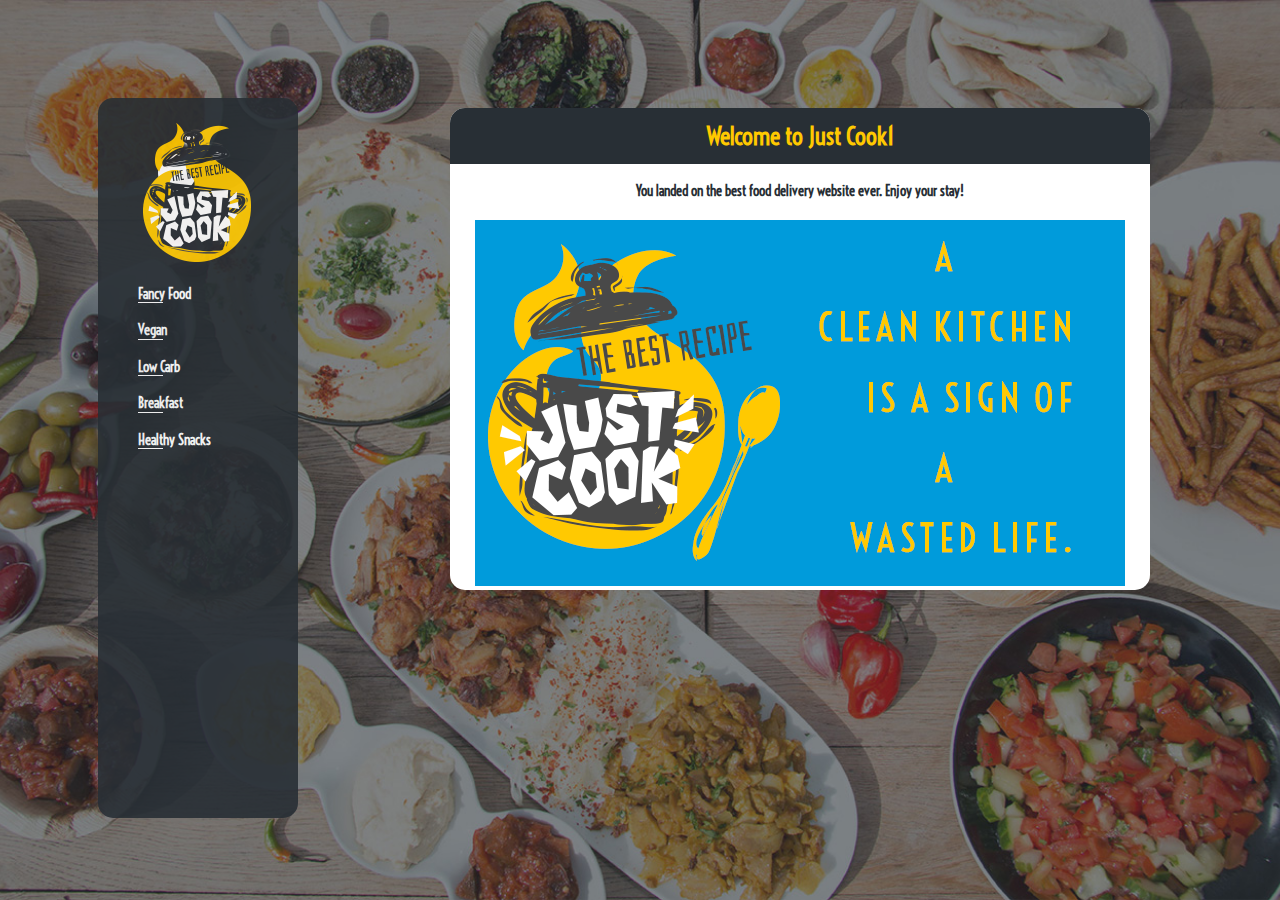
<file: index.html>
<!DOCTYPE html>
<html lang="en">
  <head>
    <meta charset="UTF-8" />
    <meta name="viewport" content="width=device-width, initial-scale=1.0" />
    <meta http-equiv="X-UA-Compatible" content="ie=edge" />
    <title>JUST COOK! | Homepage</title>
    <link rel="stylesheet" href="src/style.css" />
    <link rel="stylesheet" type="text/css" href="//fonts.googleapis.com/css?family=Voltaire" />
    <script src="src/scripts.js" type="text/javascript"></script>
  </head>
  <body onload="menu()">
   
    <div id="recipe" class="rightBox">
      <div class="title_style">
        <h1>Welcome to Just Cook1</h1>
      </div>
   
      <h4>
        You landed on the best food delivery website ever. Enjoy your stay!
      </h4>
      <div class="image1">
        <img src="assets/home.png" alt="risotto" height="100%" />
      </div>

      
    </div>
  </div>
  </body>
</html>
</file>
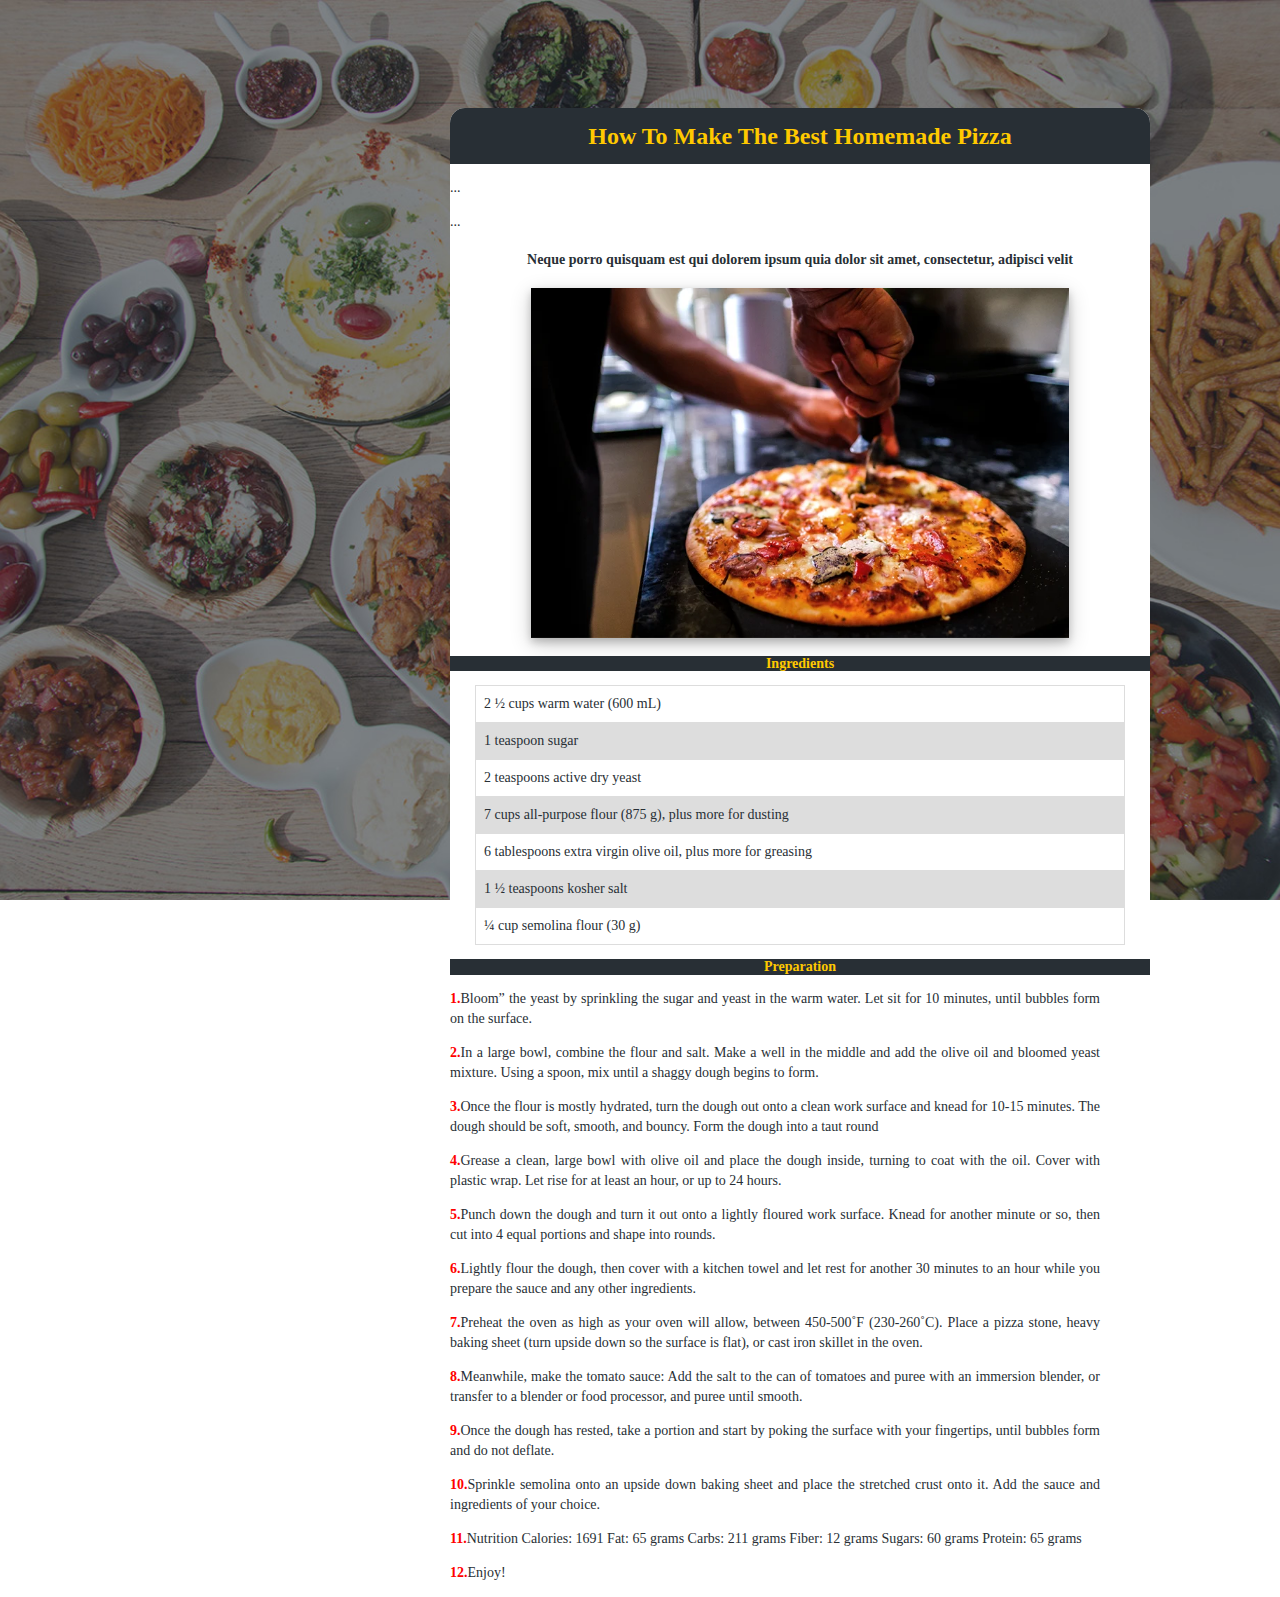
<file: default.html>
<!DOCTYPE html>
<html lang="en">
  <head>
    <meta charset="UTF-8" />
    <meta name="viewport" content="width=device-width, initial-scale=1.0" />
    <title>Document</title>
    <link rel="stylesheet" href="src/style.css" />
  </head>
  <body>
    <div id="recipe" class="rightBox">
      <div class="title_style">
        <h1>How To Make The Best Homemade Pizza</h1>
      </div>
      <p>...</p>
      <p>...</p>
      <h4>
        Neque porro quisquam est qui dolorem ipsum quia dolor sit amet,
        consectetur, adipisci velit
      </h4>
      <div class="image">
        <img src="assets/pizza.jpg" alt="pizza" width="650" />
      </div>
      <h3>Ingredients</h3>
      <table>
        <tr>
          <td>2 ½ cups warm water (600 mL)</td>
        </tr>
        <tr>
          <td>1 teaspoon sugar</td>
        </tr>
        <tr>
          <td>2 teaspoons active dry yeast</td>
        </tr>
        <tr>
          <td>7 cups all-purpose flour (875 g), plus more for dusting</td>
        </tr>
        <tr>
          <td>6 tablespoons extra virgin olive oil, plus more for greasing</td>
        </tr>
        <tr>
          <td>1 ½ teaspoons kosher salt</td>
        </tr>
        <tr>
          <td>¼ cup semolina flour (30 g)</td>
        </tr>
      </table>

      <div class="preparation">
        <h3>Preparation</h3>
        <p>
          <strong>1.</strong>Bloom” the yeast by sprinkling the sugar and yeast
          in the warm water. Let sit for 10 minutes, until bubbles form on the
          surface.
        </p>
        <p>
          <strong>2.</strong>In a large bowl, combine the flour and salt. Make a
          well in the middle and add the olive oil and bloomed yeast mixture.
          Using a spoon, mix until a shaggy dough begins to form.
        </p>
        <p>
          <strong>3.</strong>Once the flour is mostly hydrated, turn the dough
          out onto a clean work surface and knead for 10-15 minutes. The dough
          should be soft, smooth, and bouncy. Form the dough into a taut round
        </p>
        <p>
          <strong>4.</strong>Grease a clean, large bowl with olive oil and place
          the dough inside, turning to coat with the oil. Cover with plastic
          wrap. Let rise for at least an hour, or up to 24 hours.
        </p>
        <p>
          <strong>5.</strong>Punch down the dough and turn it out onto a lightly
          floured work surface. Knead for another minute or so, then cut into 4
          equal portions and shape into rounds.
        </p>
        <p>
          <strong>6.</strong>Lightly flour the dough, then cover with a kitchen
          towel and let rest for another 30 minutes to an hour while you prepare
          the sauce and any other ingredients.
        </p>
        <p>
          <strong>7.</strong>Preheat the oven as high as your oven will allow,
          between 450-500˚F (230-260˚C). Place a pizza stone, heavy baking sheet
          (turn upside down so the surface is flat), or cast iron skillet in the
          oven.
        </p>
        <p>
          <strong>8.</strong>Meanwhile, make the tomato sauce: Add the salt to
          the can of tomatoes and puree with an immersion blender, or transfer
          to a blender or food processor, and puree until smooth.
        </p>
        <p>
          <strong>9.</strong>Once the dough has rested, take a portion and start
          by poking the surface with your fingertips, until bubbles form and do
          not deflate.
        </p>
        <p>
          <strong>10.</strong>Sprinkle semolina onto an upside down baking sheet
          and place the stretched crust onto it. Add the sauce and ingredients
          of your choice.
        </p>
        <p>
          <strong>11.</strong>Nutrition Calories: 1691 Fat: 65 grams Carbs: 211
          grams Fiber: 12 grams Sugars: 60 grams Protein: 65 grams
        </p>
        <p><strong>12.</strong>Enjoy!</p>
      </div>
    </div>
  </body>
</html>
</file>
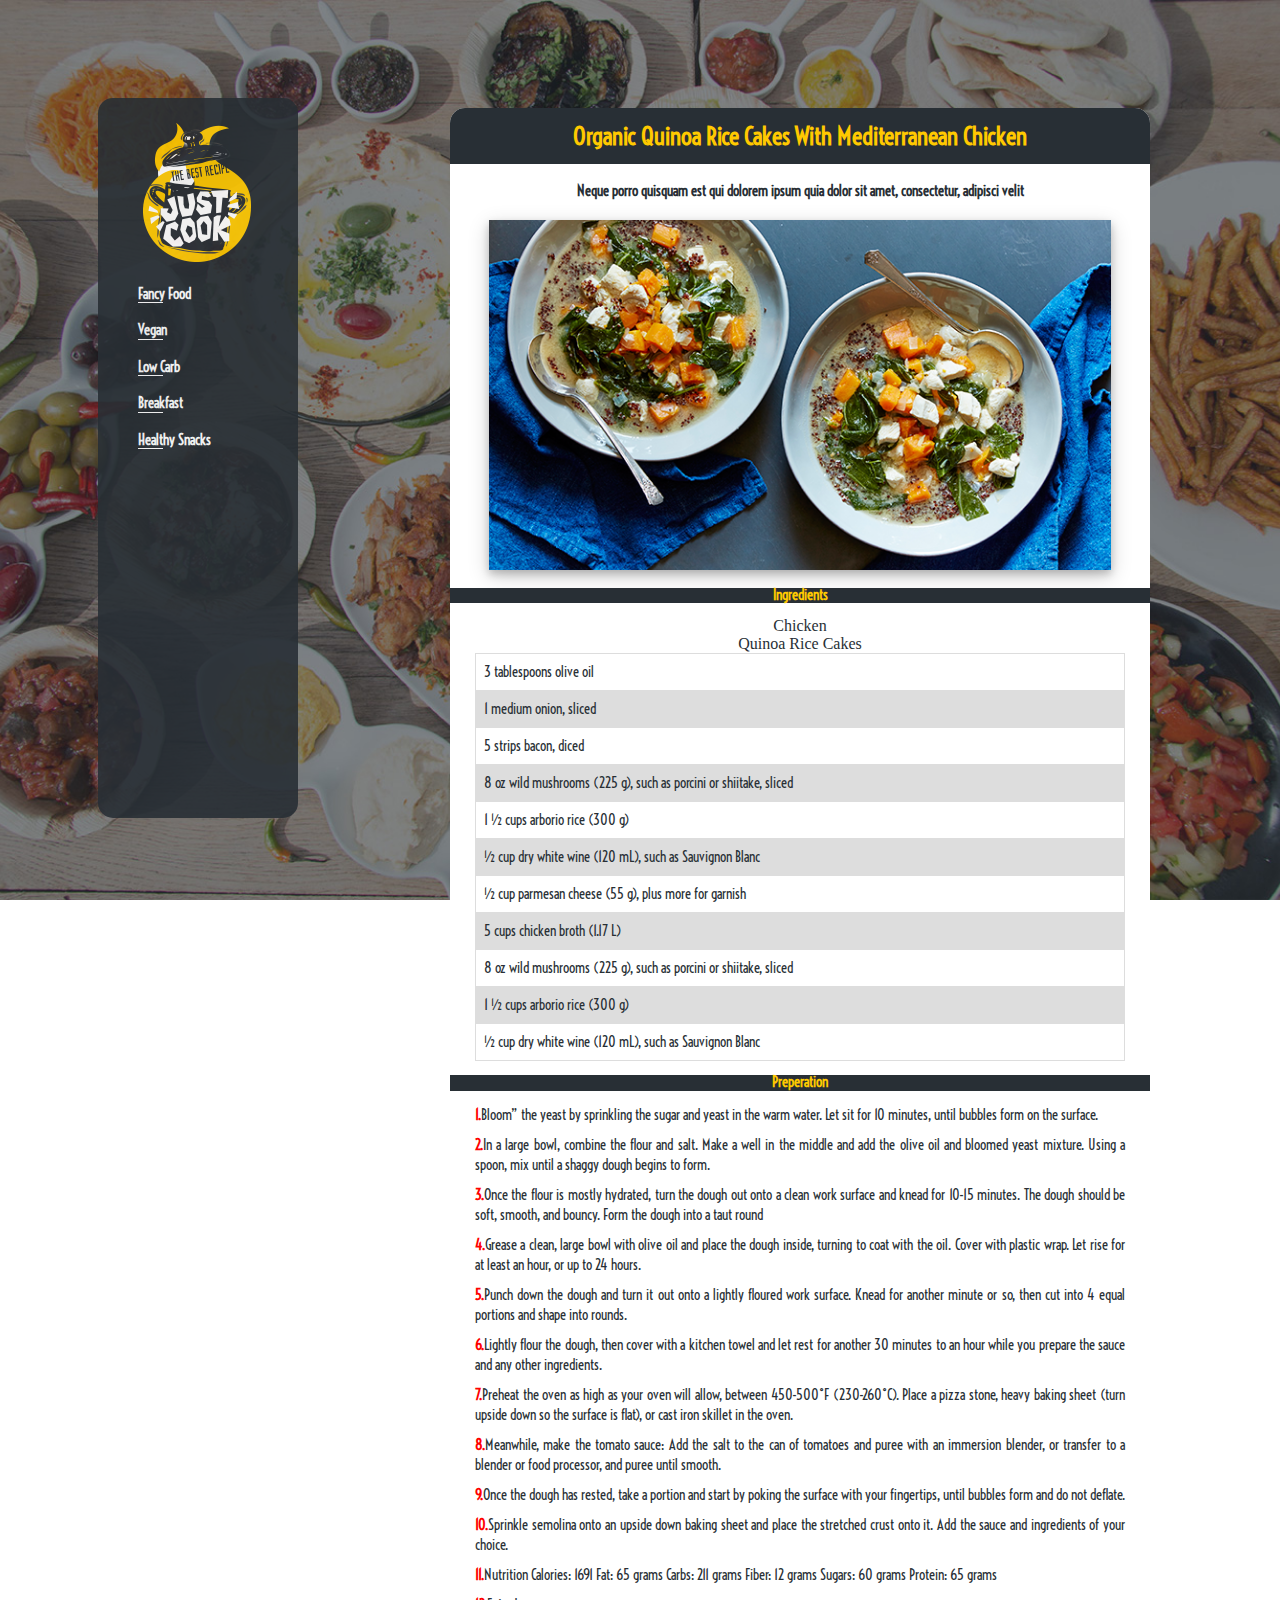
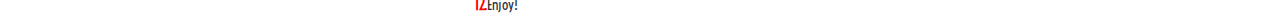
<file: recipe2.html>
<!DOCTYPE html>
<html lang="en">
  <head>
    <meta charset="UTF-8" />
    <meta name="viewport" content="width=device-width, initial-scale=1.0" />
    <meta http-equiv="X-UA-Compatible" content="ie=edge" />
    <title>Organic Quinoa Rice Cakes With Mediterranean Chicken</title>
    <link rel="stylesheet" href="src/style.css" />
    <link rel="stylesheet" type="text/css" href="//fonts.googleapis.com/css?family=Voltaire" />
    <script src="src/scripts.js" type="text/javascript"></script>
  </head>
  <body onload="menu()">
   
    <div id="recipe" class="rightBox">
      <div class="title_style">
        <h1>Organic Quinoa Rice Cakes With Mediterranean Chicken</h1>
      </div>
   
      <h4>
        Neque porro quisquam est qui dolorem ipsum quia dolor sit amet,
        consectetur, adipisci velit
      </h4>
      <div class="image">
        <img src="assets/rice.png" alt="risotto" width="650" />
      </div>
      <h3>Ingredients</h3>
      <table>
          <caption>Chicken</caption>
        <tr>
          <td>3 tablespoons olive oil</td>
        </tr>
        <tr>
          <td>1 medium onion, sliced</td>
        </tr>
        <tr>
          <td>5 strips bacon, diced</td>
        </tr>
        <tr>
          <td>8 oz wild mushrooms (225 g), such as porcini or shiitake, sliced</td>
        </tr>
        <tr>
          <td>1 ½ cups arborio rice (300 g)</td>
        </tr>
        <tr>
          <td>½ cup dry white wine (120 mL), such as Sauvignon Blanc</td>
        </tr>
        <caption>Quinoa Rice Cakes</caption>
        <tr>
          <td>½ cup parmesan cheese (55 g), plus more for garnish</td>
        </tr>
        <tr>
            <td>5 cups chicken broth (1.17 L)</td>
          </tr>
          <tr>
            <td>8 oz wild mushrooms (225 g), such as porcini or shiitake, sliced</td>
          </tr>
          <tr>
            <td>1 ½ cups arborio rice (300 g)</td>
          </tr>
          <tr>
            <td>½ cup dry white wine (120 mL), such as Sauvignon Blanc</td>
          </tr>
      </table>

      <div class="preperation">
        <h3>Preperation</h3>
        <p>
          <strong>1.</strong>Bloom” the yeast by sprinkling the sugar and yeast
          in the warm water. Let sit for 10 minutes, until bubbles form on the
          surface.
        </p>
        <p>
          <strong>2.</strong>In a large bowl, combine the flour and salt. Make a
          well in the middle and add the olive oil and bloomed yeast mixture.
          Using a spoon, mix until a shaggy dough begins to form.
        </p>
        <p>
          <strong>3.</strong>Once the flour is mostly hydrated, turn the dough
          out onto a clean work surface and knead for 10-15 minutes. The dough
          should be soft, smooth, and bouncy. Form the dough into a taut round
        </p>
        <p>
          <strong>4.</strong>Grease a clean, large bowl with olive oil and place
          the dough inside, turning to coat with the oil. Cover with plastic
          wrap. Let rise for at least an hour, or up to 24 hours.
        </p>
        <p>
          <strong>5.</strong>Punch down the dough and turn it out onto a lightly
          floured work surface. Knead for another minute or so, then cut into 4
          equal portions and shape into rounds.
        </p>
        <p>
          <strong>6.</strong>Lightly flour the dough, then cover with a kitchen
          towel and let rest for another 30 minutes to an hour while you prepare
          the sauce and any other ingredients.
        </p>
        <p>
          <strong>7.</strong>Preheat the oven as high as your oven will allow,
          between 450-500˚F (230-260˚C). Place a pizza stone, heavy baking sheet
          (turn upside down so the surface is flat), or cast iron skillet in the
          oven.
        </p>
        <p>
          <strong>8.</strong>Meanwhile, make the tomato sauce: Add the salt to
          the can of tomatoes and puree with an immersion blender, or transfer
          to a blender or food processor, and puree until smooth.
        </p>
        <p>
          <strong>9.</strong>Once the dough has rested, take a portion and start
          by poking the surface with your fingertips, until bubbles form and do
          not deflate.
        </p>
        <p>
          <strong>10.</strong>Sprinkle semolina onto an upside down baking sheet
          and place the stretched crust onto it. Add the sauce and ingredients
          of your choice.
        </p>
        <p>
          <strong>11.</strong>Nutrition Calories: 1691 Fat: 65 grams Carbs: 211
          grams Fiber: 12 grams Sugars: 60 grams Protein: 65 grams
        </p>
        <p><strong>12.</strong>Enjoy!</p>
      </div>
    </div>
  </div>
  </body>
</html>
</file>
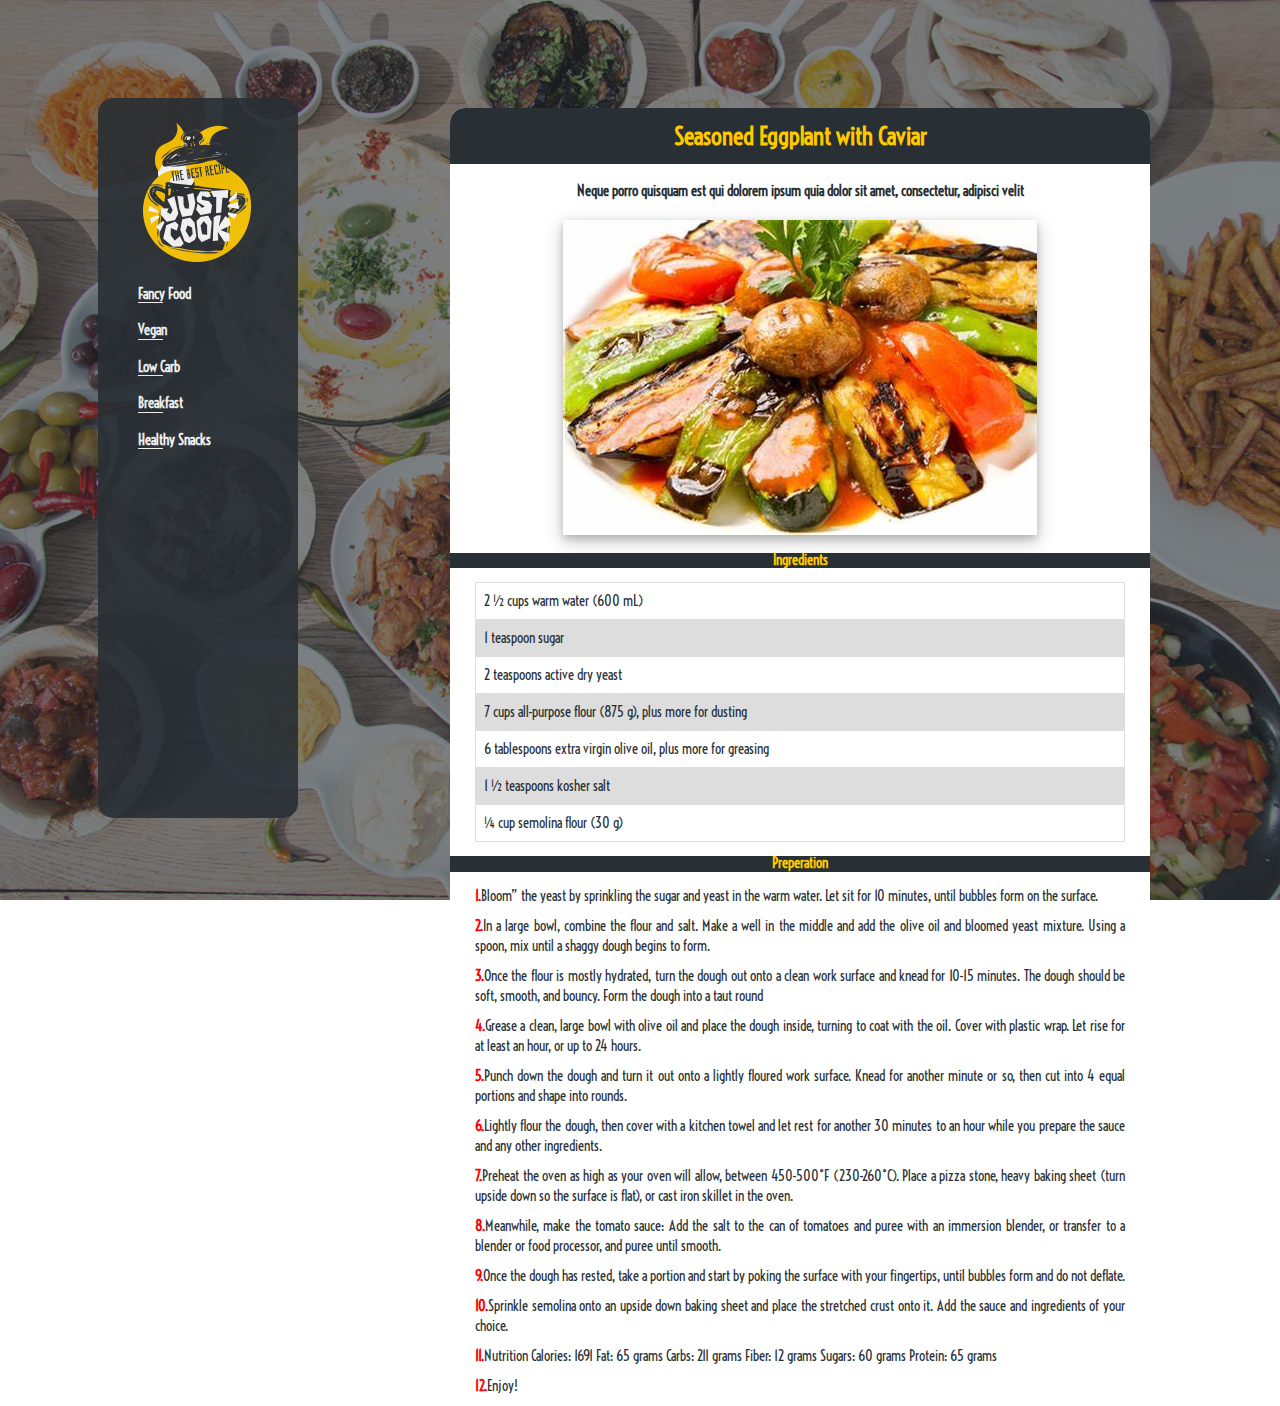
<file: recipe3.html>
<!DOCTYPE html>
<html lang="en">
  <head>
    <meta charset="UTF-8" />
    <meta name="viewport" content="width=device-width, initial-scale=1.0" />
    <meta http-equiv="X-UA-Compatible" content="ie=edge" />
    <title>Static Template</title>
    <link rel="stylesheet" href="src/style.css" />
    <link rel="stylesheet" type="text/css" href="//fonts.googleapis.com/css?family=Voltaire" />
    <script src="src/scripts.js" type="text/javascript"></script>
  </head>
  <body onload="menu()">
   
    <div id="recipe" class="rightBox">
      <div class="title_style">
        <h1>Seasoned Eggplant with Caviar</h1>
      </div>
   
      <h4>
        Neque porro quisquam est qui dolorem ipsum quia dolor sit amet,
        consectetur, adipisci velit
      </h4>
      <div class="image">
        <img src="assets/seasoned_eggplant.jpg" alt="pizza" width="650" />
      </div>
      <h3>Ingredients</h3>
      <table>
        <tr>
          <td>2 ½ cups warm water (600 mL)</td>
        </tr>
        <tr>
          <td>1 teaspoon sugar</td>
        </tr>
        <tr>
          <td>2 teaspoons active dry yeast</td>
        </tr>
        <tr>
          <td>7 cups all-purpose flour (875 g), plus more for dusting</td>
        </tr>
        <tr>
          <td>6 tablespoons extra virgin olive oil, plus more for greasing</td>
        </tr>
        <tr>
          <td>1 ½ teaspoons kosher salt</td>
        </tr>
        <tr>
          <td>¼ cup semolina flour (30 g)</td>
        </tr>
      </table>

      <div class="preperation">
        <h3>Preperation</h3>
        <p>
          <strong>1.</strong>Bloom” the yeast by sprinkling the sugar and yeast
          in the warm water. Let sit for 10 minutes, until bubbles form on the
          surface.
        </p>
        <p>
          <strong>2.</strong>In a large bowl, combine the flour and salt. Make a
          well in the middle and add the olive oil and bloomed yeast mixture.
          Using a spoon, mix until a shaggy dough begins to form.
        </p>
        <p>
          <strong>3.</strong>Once the flour is mostly hydrated, turn the dough
          out onto a clean work surface and knead for 10-15 minutes. The dough
          should be soft, smooth, and bouncy. Form the dough into a taut round
        </p>
        <p>
          <strong>4.</strong>Grease a clean, large bowl with olive oil and place
          the dough inside, turning to coat with the oil. Cover with plastic
          wrap. Let rise for at least an hour, or up to 24 hours.
        </p>
        <p>
          <strong>5.</strong>Punch down the dough and turn it out onto a lightly
          floured work surface. Knead for another minute or so, then cut into 4
          equal portions and shape into rounds.
        </p>
        <p>
          <strong>6.</strong>Lightly flour the dough, then cover with a kitchen
          towel and let rest for another 30 minutes to an hour while you prepare
          the sauce and any other ingredients.
        </p>
        <p>
          <strong>7.</strong>Preheat the oven as high as your oven will allow,
          between 450-500˚F (230-260˚C). Place a pizza stone, heavy baking sheet
          (turn upside down so the surface is flat), or cast iron skillet in the
          oven.
        </p>
        <p>
          <strong>8.</strong>Meanwhile, make the tomato sauce: Add the salt to
          the can of tomatoes and puree with an immersion blender, or transfer
          to a blender or food processor, and puree until smooth.
        </p>
        <p>
          <strong>9.</strong>Once the dough has rested, take a portion and start
          by poking the surface with your fingertips, until bubbles form and do
          not deflate.
        </p>
        <p>
          <strong>10.</strong>Sprinkle semolina onto an upside down baking sheet
          and place the stretched crust onto it. Add the sauce and ingredients
          of your choice.
        </p>
        <p>
          <strong>11.</strong>Nutrition Calories: 1691 Fat: 65 grams Carbs: 211
          grams Fiber: 12 grams Sugars: 60 grams Protein: 65 grams
        </p>
        <p><strong>12.</strong>Enjoy!</p>
      </div>
    </div>
  </div>
  </body>
</html>
</file>
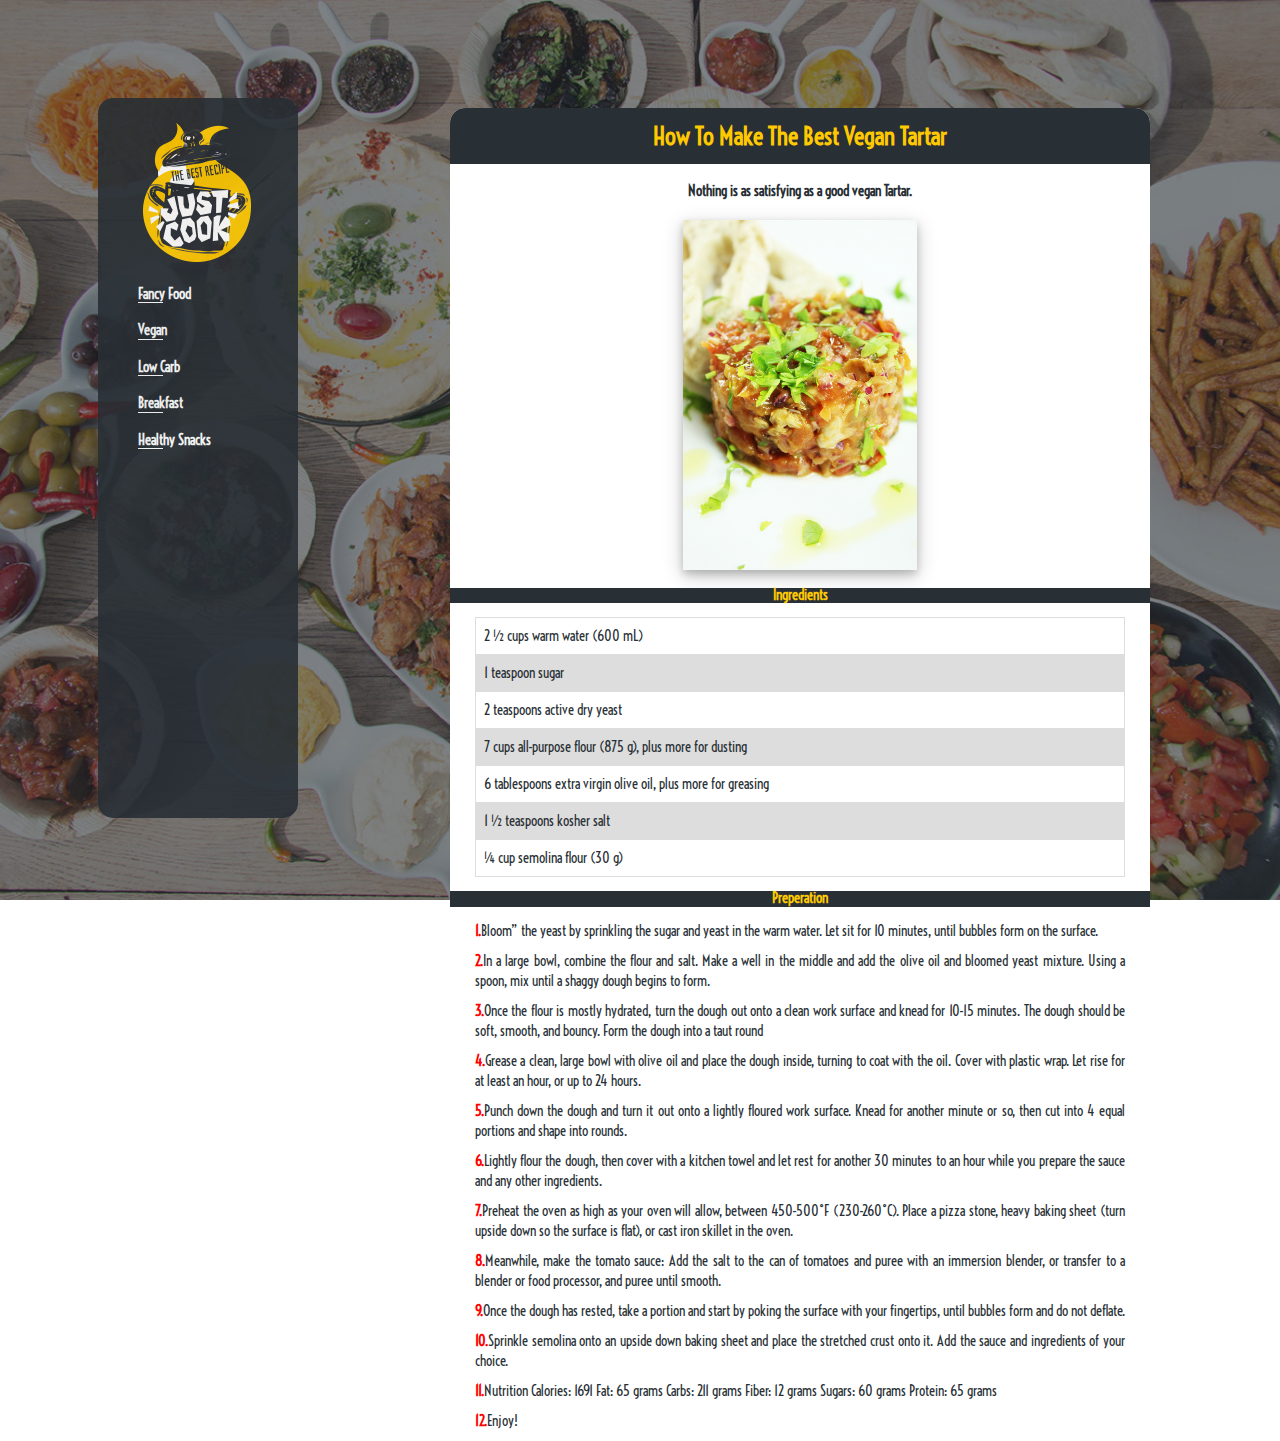
<file: recipe4.html>
<!DOCTYPE html>
<html lang="en">
  <head>
    <meta charset="UTF-8" />
    <meta name="viewport" content="width=device-width, initial-scale=1.0" />
    <meta http-equiv="X-UA-Compatible" content="ie=edge" />
    <title>Static Template</title>
    <link rel="stylesheet" href="src/style.css" />
    <link rel="stylesheet" type="text/css" href="//fonts.googleapis.com/css?family=Voltaire" />
    <script src="src/scripts.js" type="text/javascript"></script>
  </head>
  <body onload="menu()">
   
    <div id="recipe4" class="rightBox">
      <div class="title_style">
        <h1>How To Make The Best Vegan Tartar</h1>
      </div>
   
      <h4>
        Nothing is as satisfying as a good vegan Tartar.
      </h4>
      <div class="image">
        <img src="/assets/vegan_tomato_tartar.jpg" alt="tartar" width="650" />
      </div>
      <h3>Ingredients</h3>
      <table>
        <tr>
          <td>2 ½ cups warm water (600 mL)</td>
        </tr>
        <tr>
          <td>1 teaspoon sugar</td>
        </tr>
        <tr>
          <td>2 teaspoons active dry yeast</td>
        </tr>
        <tr>
          <td>7 cups all-purpose flour (875 g), plus more for dusting</td>
        </tr>
        <tr>
          <td>6 tablespoons extra virgin olive oil, plus more for greasing</td>
        </tr>
        <tr>
          <td>1 ½ teaspoons kosher salt</td>
        </tr>
        <tr>
          <td>¼ cup semolina flour (30 g)</td>
        </tr>
      </table>

      <div class="preperation">
        <h3>Preperation</h3>
        <p>
          <strong>1.</strong>Bloom” the yeast by sprinkling the sugar and yeast
          in the warm water. Let sit for 10 minutes, until bubbles form on the
          surface.
        </p>
        <p>
          <strong>2.</strong>In a large bowl, combine the flour and salt. Make a
          well in the middle and add the olive oil and bloomed yeast mixture.
          Using a spoon, mix until a shaggy dough begins to form.
        </p>
        <p>
          <strong>3.</strong>Once the flour is mostly hydrated, turn the dough
          out onto a clean work surface and knead for 10-15 minutes. The dough
          should be soft, smooth, and bouncy. Form the dough into a taut round
        </p>
        <p>
          <strong>4.</strong>Grease a clean, large bowl with olive oil and place
          the dough inside, turning to coat with the oil. Cover with plastic
          wrap. Let rise for at least an hour, or up to 24 hours.
        </p>
        <p>
          <strong>5.</strong>Punch down the dough and turn it out onto a lightly
          floured work surface. Knead for another minute or so, then cut into 4
          equal portions and shape into rounds.
        </p>
        <p>
          <strong>6.</strong>Lightly flour the dough, then cover with a kitchen
          towel and let rest for another 30 minutes to an hour while you prepare
          the sauce and any other ingredients.
        </p>
        <p>
          <strong>7.</strong>Preheat the oven as high as your oven will allow,
          between 450-500˚F (230-260˚C). Place a pizza stone, heavy baking sheet
          (turn upside down so the surface is flat), or cast iron skillet in the
          oven.
        </p>
        <p>
          <strong>8.</strong>Meanwhile, make the tomato sauce: Add the salt to
          the can of tomatoes and puree with an immersion blender, or transfer
          to a blender or food processor, and puree until smooth.
        </p>
        <p>
          <strong>9.</strong>Once the dough has rested, take a portion and start
          by poking the surface with your fingertips, until bubbles form and do
          not deflate.
        </p>
        <p>
          <strong>10.</strong>Sprinkle semolina onto an upside down baking sheet
          and place the stretched crust onto it. Add the sauce and ingredients
          of your choice.
        </p>
        <p>
          <strong>11.</strong>Nutrition Calories: 1691 Fat: 65 grams Carbs: 211
          grams Fiber: 12 grams Sugars: 60 grams Protein: 65 grams
        </p>
        <p><strong>12.</strong>Enjoy!</p>
      </div>
    </div>
  </div>
  </body>
</html>
</file>
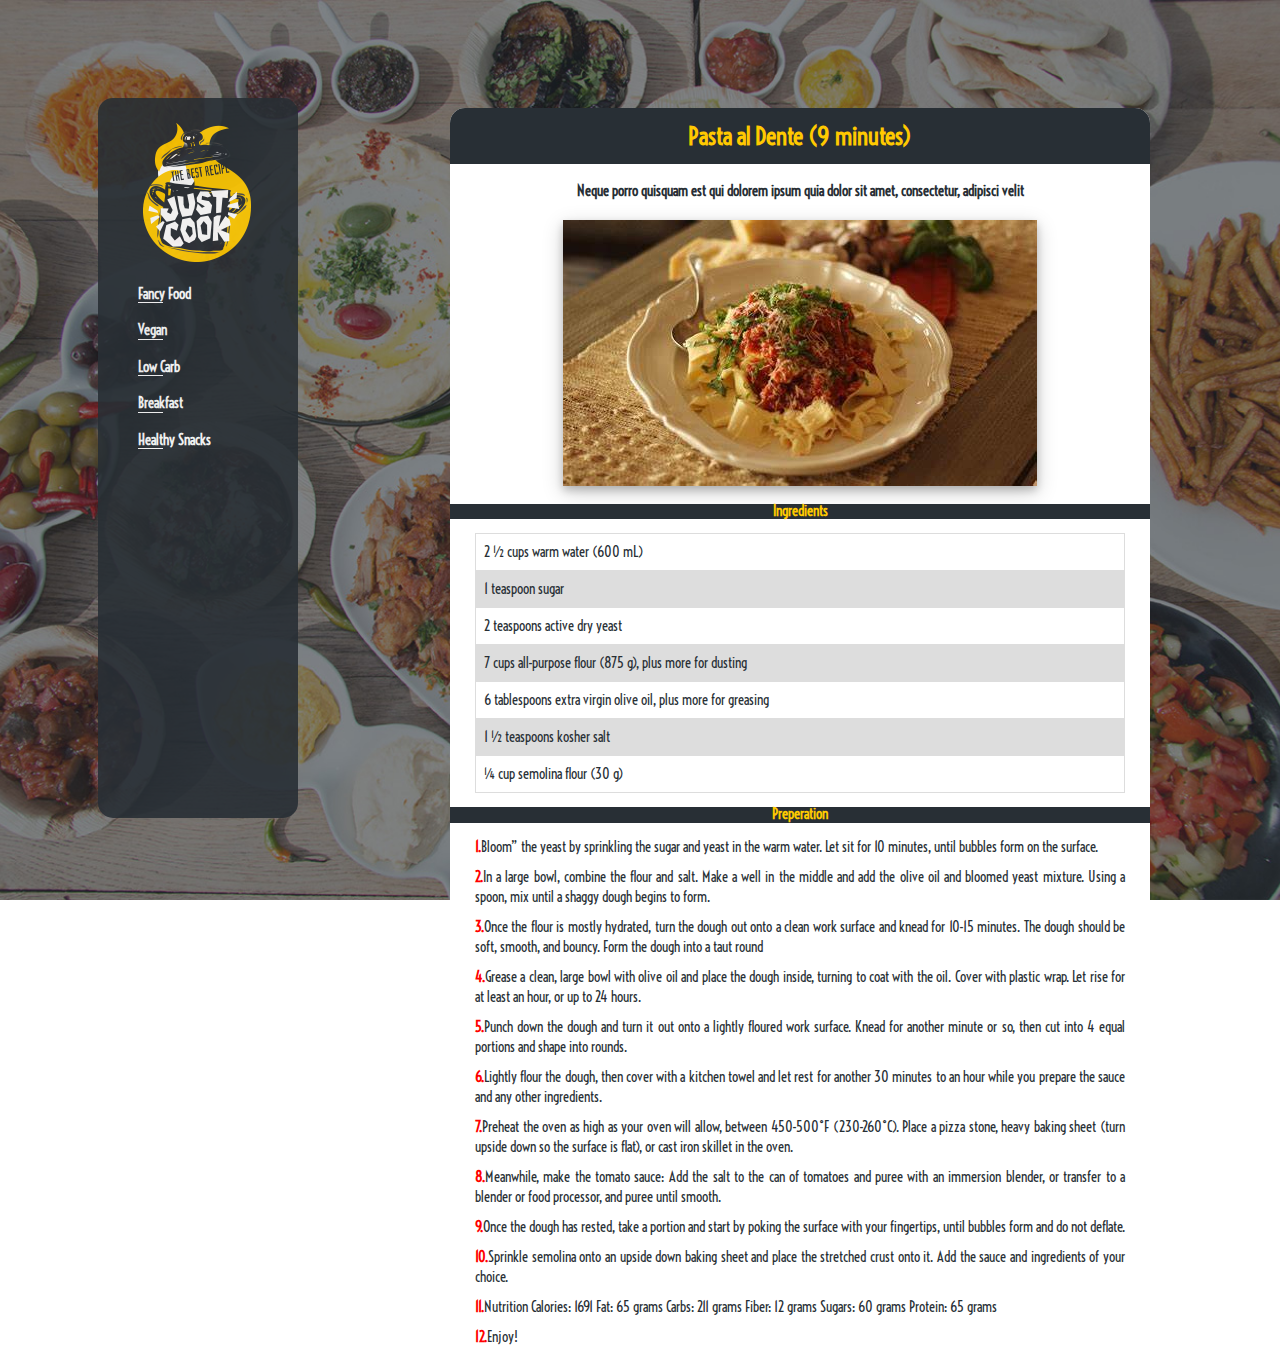
<file: recipe5.html>
<!DOCTYPE html>
<html lang="en">
  <head>
    <meta charset="UTF-8" />
    <meta name="viewport" content="width=device-width, initial-scale=1.0" />
    <meta http-equiv="X-UA-Compatible" content="ie=edge" />
    <title>Static Template</title>
    <link rel="stylesheet" href="src/style.css" />
    <link rel="stylesheet" type="text/css" href="//fonts.googleapis.com/css?family=Voltaire" />
    <script src="src/scripts.js" type="text/javascript"></script>
  </head>
  <body onload="menu()">
   
    <div id="recipe" class="rightBox">
      <div class="title_style">
        <h1>Pasta al Dente (9 minutes)</h1>
      </div>
   
      <h4>
        Neque porro quisquam est qui dolorem ipsum quia dolor sit amet,
        consectetur, adipisci velit
      </h4>
      <div class="image">
        <img src="assets/pastaldente.jpg" alt="pizza" width="650" />
      </div>
      <h3>Ingredients</h3>
      <table>
        <tr>
          <td>2 ½ cups warm water (600 mL)</td>
        </tr>
        <tr>
          <td>1 teaspoon sugar</td>
        </tr>
        <tr>
          <td>2 teaspoons active dry yeast</td>
        </tr>
        <tr>
          <td>7 cups all-purpose flour (875 g), plus more for dusting</td>
        </tr>
        <tr>
          <td>6 tablespoons extra virgin olive oil, plus more for greasing</td>
        </tr>
        <tr>
          <td>1 ½ teaspoons kosher salt</td>
        </tr>
        <tr>
          <td>¼ cup semolina flour (30 g)</td>
        </tr>
      </table>

      <div class="preperation">
        <h3>Preperation</h3>
        <p>
          <strong>1.</strong>Bloom” the yeast by sprinkling the sugar and yeast
          in the warm water. Let sit for 10 minutes, until bubbles form on the
          surface.
        </p>
        <p>
          <strong>2.</strong>In a large bowl, combine the flour and salt. Make a
          well in the middle and add the olive oil and bloomed yeast mixture.
          Using a spoon, mix until a shaggy dough begins to form.
        </p>
        <p>
          <strong>3.</strong>Once the flour is mostly hydrated, turn the dough
          out onto a clean work surface and knead for 10-15 minutes. The dough
          should be soft, smooth, and bouncy. Form the dough into a taut round
        </p>
        <p>
          <strong>4.</strong>Grease a clean, large bowl with olive oil and place
          the dough inside, turning to coat with the oil. Cover with plastic
          wrap. Let rise for at least an hour, or up to 24 hours.
        </p>
        <p>
          <strong>5.</strong>Punch down the dough and turn it out onto a lightly
          floured work surface. Knead for another minute or so, then cut into 4
          equal portions and shape into rounds.
        </p>
        <p>
          <strong>6.</strong>Lightly flour the dough, then cover with a kitchen
          towel and let rest for another 30 minutes to an hour while you prepare
          the sauce and any other ingredients.
        </p>
        <p>
          <strong>7.</strong>Preheat the oven as high as your oven will allow,
          between 450-500˚F (230-260˚C). Place a pizza stone, heavy baking sheet
          (turn upside down so the surface is flat), or cast iron skillet in the
          oven.
        </p>
        <p>
          <strong>8.</strong>Meanwhile, make the tomato sauce: Add the salt to
          the can of tomatoes and puree with an immersion blender, or transfer
          to a blender or food processor, and puree until smooth.
        </p>
        <p>
          <strong>9.</strong>Once the dough has rested, take a portion and start
          by poking the surface with your fingertips, until bubbles form and do
          not deflate.
        </p>
        <p>
          <strong>10.</strong>Sprinkle semolina onto an upside down baking sheet
          and place the stretched crust onto it. Add the sauce and ingredients
          of your choice.
        </p>
        <p>
          <strong>11.</strong>Nutrition Calories: 1691 Fat: 65 grams Carbs: 211
          grams Fiber: 12 grams Sugars: 60 grams Protein: 65 grams
        </p>
        <p><strong>12.</strong>Enjoy!</p>
      </div>
    </div>
  </div>
  </body>
</html>
</file>
<file: src/style.css>
/*Some Font-Testing*/

h1 {
  font-family: Voltaire;
  font-size: 24px;
  font-style: normal;
  font-variant: normal;
  font-weight: 700;
  line-height: 26.4px;
}
h3,
h4,
li {
  font-family: Voltaire;
  font-size: 14px;
  font-style: normal;
  font-variant: normal;
  font-weight: 700;
  line-height: 15.4px;
}
p,
td {
  font-family: Voltaire;
  font-size: 14px;
  font-style: normal;
  font-variant: normal;
  font-weight: 400;
  line-height: 20px;
}
blockquote {
  font-family: Voltaire;
  font-size: 21px;
  font-style: normal;
  font-variant: normal;
  font-weight: 400;
  line-height: 30px;
}
pre {
  font-family: Voltaire;
  font-size: 13px;
  font-style: normal;
  font-variant: normal;
  font-weight: 400;
  line-height: 18.5667px;
}

/*Some Font-Testing*/

body {
  background: url("../assets/background.jpg") no-repeat center center fixed;
  -webkit-background-size: cover;
  -moz-background-size: cover;
  -o-background-size: cover;
  background-size: cover;
}

.leftBox {
  color: white;

  background-color: #282f35;
  text-align: left;
  height: 80vh;
  min-height: 400px;
  opacity: 0.9;
  position: fixed;
  margin-top: 10vh;
  margin-bottom: 10vh;
  margin-left: 90px;
  width: 200px;
  min-width: 10em;
  border-radius: 15px;
}

.whiteLine {
  height: 1px;
  background-color: white;
  width: 25px;
  margin-bottom: 20px;
}

.sideNav {
  position: relative;
  top: 30px;
}
.submenu {
  position: fixed;
}
.sideNav a:hover {
  color: #010101;
  margin-left: 2px;
}
.sideNav li:hover {
  background-color: #ffc900;
  color: #010101;
  border-radius: 0px 5px 0px 0px;
}
.dropdown-content {
  display: none;
  position: absolute;
  background-color: #ffc900;
  min-width: 160px;
  border-radius: 0px 5px 5px 5px;
  z-index: 1;

  position: fixed;
  left: 250px;
  vertical-align: top;
}

.dropdown-content a {
  color: white;
  padding: 5px;
  text-decoration: none;
  display: block;
}

.dropdown-content a:hover {
  color: #010101;
}

.dropdownNav:hover .dropdown-content {
  display: block;
  color: #010101;
}
a {
  text-decoration: none;
  color: white;
}
.logo {
  display: block;
  padding: 30px;
  position: relative;
  width: 70px;
  padding: 0px;
  left: 38px;
  top: 25px;
  opacity: 1;
}

li {
  list-style: none;
}
table {
  border-collapse: collapse;
  width: 650px;
  color: #282f35;
}

td,
th {
  border: 1px solid #dddddd;
  text-align: left;
  padding: 8px;
}

tr:nth-child(even) {
  background-color: #dddddd;
}

.rightBox {
  background-color: white;
  text-align: center;
  width: 700px;
  border-radius: 15px;
  position: absolute;
  top: 12vh;
  left: 450px;
}

p {
  width: 650px;
  text-align: justify;
  color: #282f35;
}
strong {
  color: red;
}
h1 {
  color: #ffc900;
  background-color: #282f35;
  width: 650px;
  text-align: center;
}
h3 {
  color: #ffc900;
  background-color: #282f35;
  position: relative;
}
h4 {
  text-align: center;
  width: 650px;
  color: #282f35;
}

.title_style {
  top: 0px;
  background-color: #282f35;
  border-radius: 15px 15px 0px 0px;
  padding: 15px 0px;
}

.image,
table,
.preperation,
.title_style h1 {
  margin: 10px auto;
}

h4 {
  margin: 20px auto;
}

.title_style h1 {
  margin: 0px auto;
}

.preperation p {
  margin: 10px auto;
}

#menutest {
  background-color: red;
  position: fixed;
  top: 100px;
  left: 100px;
  width: 20px;
  height: 20px;
}

.test {
  top: 50px;
  left: 250px;
}

.image img {
  box-shadow: 0 4px 8px 0 rgba(0, 0, 0, 0.2), 0 6px 20px 0 rgba(0, 0, 0, 0.19);
  max-height: 350px;
  width: auto;
}
</file>
